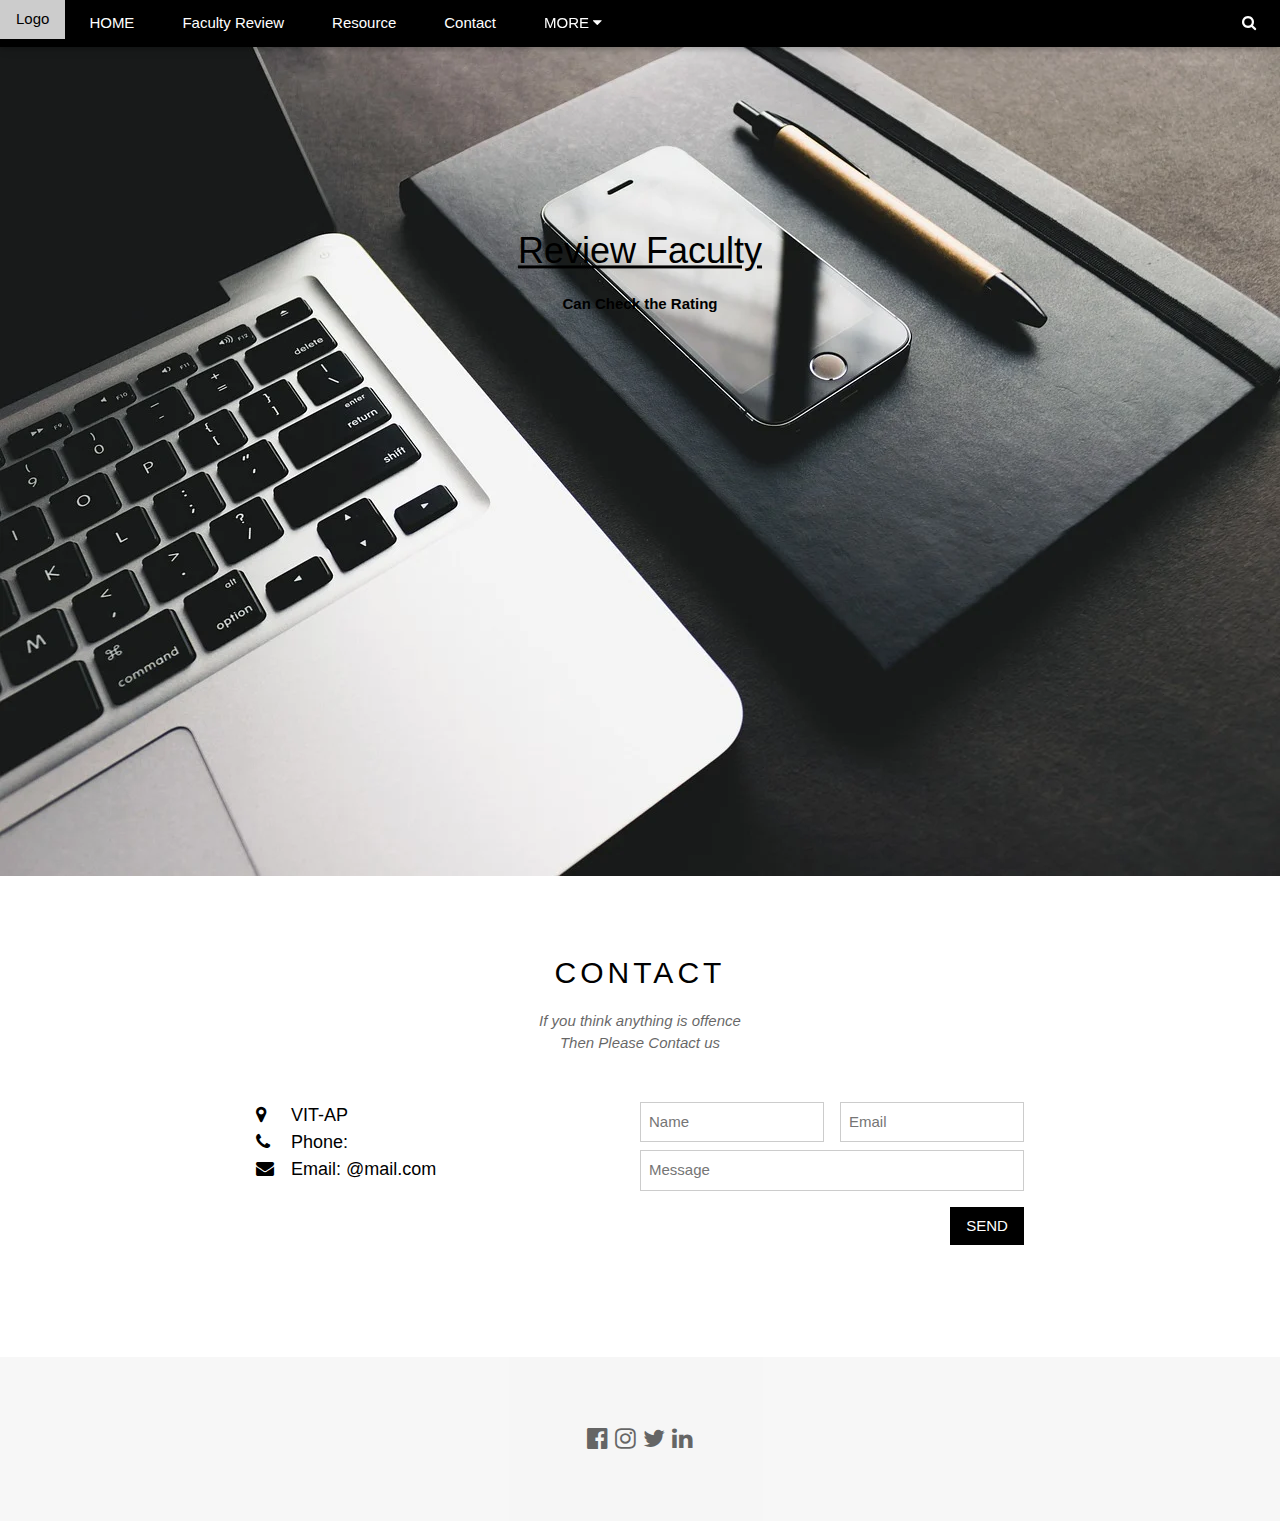
<file: index.html>
<!DOCTYPE html>
<html lang="en">
<title>Logo</title>
<meta charset="UTF-8">
<meta name="viewport" content="width=device-width, initial-scale=1">
<link rel="stylesheet" href="https://www.w3schools.com/w3css/4/w3.css">
<link rel="stylesheet" href="https://fonts.googleapis.com/css?family=Lato">
<link rel="stylesheet" href="https://cdnjs.cloudflare.com/ajax/libs/font-awesome/4.7.0/css/font-awesome.min.css">
<style rel="stylesheet" src="css/mainpage.css">

</style>
<body>

<!-- Navbar -->
<div class="w3-top">
  <div class="w3-bar w3-black w3-card">
    <a href="" class="w3-bar-item w3-button">
        Logo
    </a>
    <a class="w3-bar-item w3-button w3-padding-large w3-hide-medium w3-hide-large w3-right" href="javascript:void(0)" onclick="myFunction()" title="Toggle Navigation Menu"><i class="fa fa-bars"></i></a>
    <a href="#" class="w3-bar-item w3-button w3-padding-large">HOME</a>
    <a href="#band" class="w3-bar-item w3-button w3-padding-large w3-hide-small">Faculty Review</a>
    <a href="#tour" class="w3-bar-item w3-button w3-padding-large w3-hide-small">Resource</a>
    <a href="#contact" class="w3-bar-item w3-button w3-padding-large w3-hide-small">Contact</a>
    <div class="w3-dropdown-hover w3-hide-small">
      <button class="w3-padding-large w3-button" title="More">MORE <i class="fa fa-caret-down"></i></button>     
      <div class="w3-dropdown-content w3-bar-block w3-card-4">
        <a href="#" class="w3-bar-item w3-button">About Uday</a>
        <a href="#" class="w3-bar-item w3-button">About Ansh</a>
      </div>
    </div>
    <a href="javascript:void(0)" class="w3-padding-large w3-hover-red w3-hide-small w3-right"><i class="fa fa-search"></i></a>
  </div>
</div>

Navbar on small screens (remove the onclick attribute if you want the navbar to always show on top of the content when clicking on the links) -->
<div id="navDemo" class="w3-bar-block w3-black w3-hide w3-hide-large w3-hide-medium w3-top" style="margin-top:46px">
  <a href="#" class="w3-bar-item w3-button w3-padding-large" onclick="myFunction()">Home</a>
  <a href="#band" class="w3-bar-item w3-button w3-padding-large" onclick="myFunction()">Faculty Review</a>
  <a href="#tour" class="w3-bar-item w3-button w3-padding-large" onclick="myFunction()">Resource</a>
  <a href="#contact" class="w3-bar-item w3-button w3-padding-large" onclick="myFunction()">Contact</a>
  </div>

<!-- Page content margin-top:46px
<div class="w3-content" style="max-width:2000px;">

  <!-- Automatic Slideshow Images -->
  <div class="mySlides w3-display-container w3-center">
      
    <img src="img/pen-4337524_1280.jpg" style="width:100%">
    <div class="w3-display-middle" style="width:80%;height:55%" w3-container w3-text-gray w3-padding-32 w3-hide-small">
      <a href="nextpage.html">
        <h1  >Review Faculty</h1>
    </a>
      <p><b>Can Check the Rating</b></p>
    
    </div>
  </div>
  <div class="mySlides w3-display-container w3-center">
    <img src="img/amsterdam-5211981_1920.jpg" style="width:100%" >
    <div class="w3-display-middle w3-container w2-text-white w3-padding-32 w3-hide-small">
      <h3></h3>
      <p><b></b></p>    
    </div>
  </div>
  <div class="mySlides w3-display-container w3-center">
    <img src="img/pen-4337524_1280.jpg" style="width:100%">
    <div class="w3-display-middle w3-container w3-text-white w3-padding-32 w3-hide-small">
      <h3></h3>
      <p><b></b></p>    
    </div>
  </div>

  
 

  
  <!-- The Contact Section -->
  <div class="w3-container w3-content w3-padding-64" style="max-width:800px" id="contact">
    <h2 class="w3-wide w3-center">CONTACT</h2>
    <p class="w3-opacity w3-center"><i>If you think anything is offence <br>Then Please Contact us </i></p>
    <div class="w3-row w3-padding-32">
      <div class="w3-col m6 w3-large w3-margin-bottom">
        <i class="fa fa-map-marker" style="width:30px"></i> VIT-AP <br>
        <i class="fa fa-phone" style="width:30px"></i> Phone: <br>
        <i class="fa fa-envelope" style="width:30px"> </i> Email: @mail.com<br>
      </div>
      <div class="w3-col m6">
        <form action="/action_page.php" target="_blank">
          <div class="w3-row-padding" style="margin:0 -16px 8px -16px">
            <div class="w3-half">
              <input class="w3-input w3-border" type="text" placeholder="Name" required name="Name">
            </div>
            <div class="w3-half">
              <input class="w3-input w3-border" type="text" placeholder="Email" required name="Email">
            </div>
          </div>
          <input class="w3-input w3-border" type="text" placeholder="Message" required name="Message">
          <button class="w3-button w3-black w3-section w3-right" type="submit">SEND</button>
        </form>
      </div>
    </div>
  </div>
  
<!-- End Page Content -->



<!-- Footer -->
<footer class="w3-container w3-padding-64 w3-center w3-opacity w3-light-grey w3-xlarge">
  <i class="fa fa-facebook-official w3-hover-opacity"></i>
  <i class="fa fa-instagram w3-hover-opacity"></i>
  <i class="fa fa-twitter w3-hover-opacity"></i>
  <i class="fa fa-linkedin w3-hover-opacity"></i>
  </footer>

<script>
// Automatic Slideshow - change image every 4 seconds
var myIndex = 0;
carousel();

function carousel() {
  var i;
  var x = document.getElementsByClassName("mySlides");
  for (i = 0; i < x.length; i++) {
    x[i].style.display = "none";  
  }
  myIndex++;
  if (myIndex > x.length) {myIndex = 1}    
  x[myIndex-1].style.display = "block";  
  setTimeout(carousel, 3000);    
}

// Used to toggle the menu on small screens when clicking on the menu button
function myFunction() {
  var x = document.getElementById("navDemo");
  if (x.className.indexOf("w3-show") == -1) {
    x.className += " w3-show";
  } else { 
    x.className = x.className.replace(" w3-show", "");
  }
}


</script>

</body>
</html>
</file>
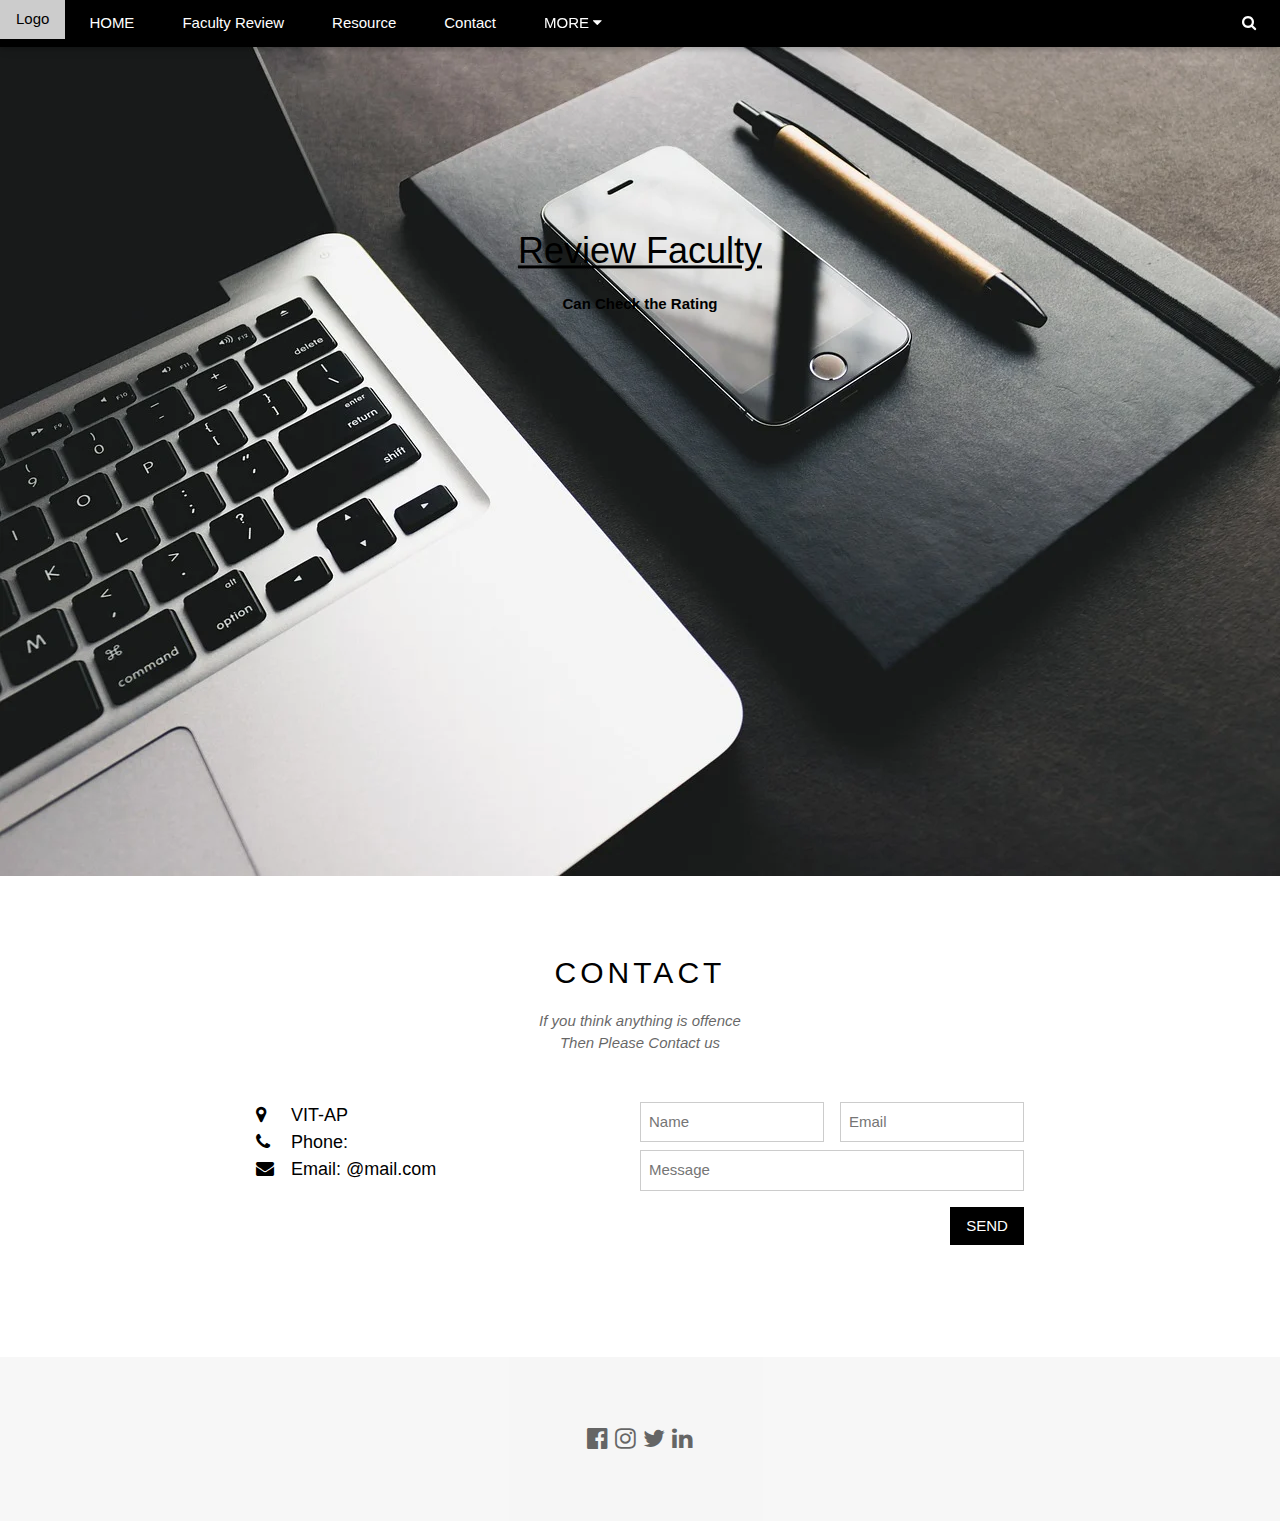
<file: mainpage.html>
<!DOCTYPE html>
<html lang="en">
<title>Logo</title>
<meta charset="UTF-8">
<meta name="viewport" content="width=device-width, initial-scale=1">
<link rel="stylesheet" href="https://www.w3schools.com/w3css/4/w3.css">
<link rel="stylesheet" href="https://fonts.googleapis.com/css?family=Lato">
<link rel="stylesheet" href="https://cdnjs.cloudflare.com/ajax/libs/font-awesome/4.7.0/css/font-awesome.min.css">
<style rel="stylesheet" src="css/mainpage.css">

</style>
<body>

<!-- Navbar -->
<div class="w3-top">
  <div class="w3-bar w3-black w3-card">
    <a href="" class="w3-bar-item w3-button">
        Logo
    </a>
    <a class="w3-bar-item w3-button w3-padding-large w3-hide-medium w3-hide-large w3-right" href="javascript:void(0)" onclick="myFunction()" title="Toggle Navigation Menu"><i class="fa fa-bars"></i></a>
    <a href="#" class="w3-bar-item w3-button w3-padding-large">HOME</a>
    <a href="#band" class="w3-bar-item w3-button w3-padding-large w3-hide-small">Faculty Review</a>
    <a href="#tour" class="w3-bar-item w3-button w3-padding-large w3-hide-small">Resource</a>
    <a href="#contact" class="w3-bar-item w3-button w3-padding-large w3-hide-small">Contact</a>
    <div class="w3-dropdown-hover w3-hide-small">
      <button class="w3-padding-large w3-button" title="More">MORE <i class="fa fa-caret-down"></i></button>     
      <div class="w3-dropdown-content w3-bar-block w3-card-4">
        <a href="#" class="w3-bar-item w3-button">About Uday</a>
        <a href="#" class="w3-bar-item w3-button">About Ansh</a>
      </div>
    </div>
    <a href="javascript:void(0)" class="w3-padding-large w3-hover-red w3-hide-small w3-right"><i class="fa fa-search"></i></a>
  </div>
</div>

Navbar on small screens (remove the onclick attribute if you want the navbar to always show on top of the content when clicking on the links) -->
<div id="navDemo" class="w3-bar-block w3-black w3-hide w3-hide-large w3-hide-medium w3-top" style="margin-top:46px">
  <a href="#" class="w3-bar-item w3-button w3-padding-large" onclick="myFunction()">Home</a>
  <a href="#band" class="w3-bar-item w3-button w3-padding-large" onclick="myFunction()">Faculty Review</a>
  <a href="#tour" class="w3-bar-item w3-button w3-padding-large" onclick="myFunction()">Resource</a>
  <a href="#contact" class="w3-bar-item w3-button w3-padding-large" onclick="myFunction()">Contact</a>
  </div>

<!-- Page content margin-top:46px
<div class="w3-content" style="max-width:2000px;">

  <!-- Automatic Slideshow Images -->
  <div class="mySlides w3-display-container w3-center">
      
    <img src="img/pen-4337524_1280.jpg" style="width:100%">
    <div class="w3-display-middle" style="width:80%;height:55%" w3-container w3-text-gray w3-padding-32 w3-hide-small">
      <a href="nextpage.html">
        <h1  >Review Faculty</h1>
    </a>
      <p><b>Can Check the Rating</b></p>
    
    </div>
  </div>
  <div class="mySlides w3-display-container w3-center">
    <img src="img/amsterdam-5211981_1920.jpg" style="width:100%" >
    <div class="w3-display-middle w3-container w2-text-white w3-padding-32 w3-hide-small">
      <h3></h3>
      <p><b></b></p>    
    </div>
  </div>
  <div class="mySlides w3-display-container w3-center">
    <img src="img/pen-4337524_1280.jpg" style="width:100%">
    <div class="w3-display-middle w3-container w3-text-white w3-padding-32 w3-hide-small">
      <h3></h3>
      <p><b></b></p>    
    </div>
  </div>

  
 

  
  <!-- The Contact Section -->
  <div class="w3-container w3-content w3-padding-64" style="max-width:800px" id="contact">
    <h2 class="w3-wide w3-center">CONTACT</h2>
    <p class="w3-opacity w3-center"><i>If you think anything is offence <br>Then Please Contact us </i></p>
    <div class="w3-row w3-padding-32">
      <div class="w3-col m6 w3-large w3-margin-bottom">
        <i class="fa fa-map-marker" style="width:30px"></i> VIT-AP <br>
        <i class="fa fa-phone" style="width:30px"></i> Phone: <br>
        <i class="fa fa-envelope" style="width:30px"> </i> Email: @mail.com<br>
      </div>
      <div class="w3-col m6">
        <form action="/action_page.php" target="_blank">
          <div class="w3-row-padding" style="margin:0 -16px 8px -16px">
            <div class="w3-half">
              <input class="w3-input w3-border" type="text" placeholder="Name" required name="Name">
            </div>
            <div class="w3-half">
              <input class="w3-input w3-border" type="text" placeholder="Email" required name="Email">
            </div>
          </div>
          <input class="w3-input w3-border" type="text" placeholder="Message" required name="Message">
          <button class="w3-button w3-black w3-section w3-right" type="submit">SEND</button>
        </form>
      </div>
    </div>
  </div>
  
<!-- End Page Content -->



<!-- Footer -->
<footer class="w3-container w3-padding-64 w3-center w3-opacity w3-light-grey w3-xlarge">
  <i class="fa fa-facebook-official w3-hover-opacity"></i>
  <i class="fa fa-instagram w3-hover-opacity"></i>
  <i class="fa fa-twitter w3-hover-opacity"></i>
  <i class="fa fa-linkedin w3-hover-opacity"></i>
  </footer>

<script>
// Automatic Slideshow - change image every 4 seconds
var myIndex = 0;
carousel();

function carousel() {
  var i;
  var x = document.getElementsByClassName("mySlides");
  for (i = 0; i < x.length; i++) {
    x[i].style.display = "none";  
  }
  myIndex++;
  if (myIndex > x.length) {myIndex = 1}    
  x[myIndex-1].style.display = "block";  
  setTimeout(carousel, 3000);    
}

// Used to toggle the menu on small screens when clicking on the menu button
function myFunction() {
  var x = document.getElementById("navDemo");
  if (x.className.indexOf("w3-show") == -1) {
    x.className += " w3-show";
  } else { 
    x.className = x.className.replace(" w3-show", "");
  }
}


</script>

</body>
</html>
</file>
